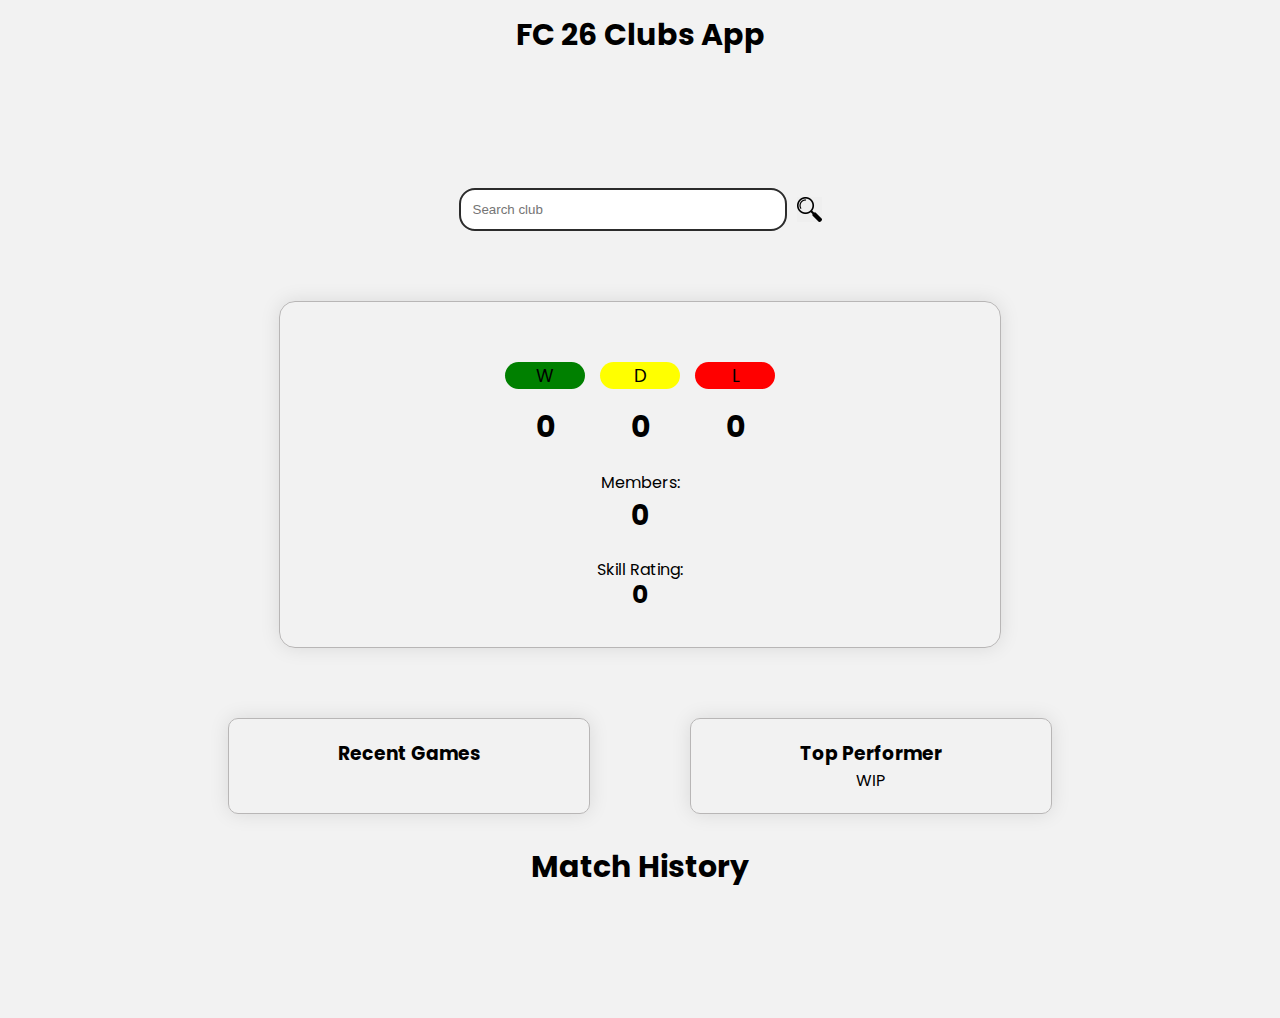
<file: index.html>
<!DOCTYPE html>
<html lang="en">
<head>
    <meta charset="UTF-8">
    <meta name="viewport" content="width=device-width, initial-scale=1.0">
    <title>FC 26 Clubs App</title>
    <link rel="stylesheet" href="style.css">
    <link rel="preconnect" href="https://fonts.googleapis.com">
    <link rel="preconnect" href="https://fonts.gstatic.com" crossorigin>
    <link href="https://fonts.googleapis.com/css2?family=Poppins:ital,wght@0,100;0,200;0,300;0,400;0,500;0,600;0,700;0,800;0,900;1,100;1,200;1,300;1,400;1,500;1,600;1,700;1,800;1,900&family=Roboto:ital,wght@0,100..900;1,100..900&display=swap" rel="stylesheet">
    <nav>
        <h1 id="app-title">FC 26 Clubs App</h1>
    </nav>
</head>
<body>
    <div class="container">
        <div class="search">
            <input type="text" id="search-input" placeholder="Search club">
            <button id='search-button'><img src="./img/button.png"></a>
        </div>
        <div class="stats-container">
            <div class="club-overview">
                <div class="club-info">
                    <img></img>
                    <div class="club-name">
                        <h2></h2>
                        <div class="win-loss">
                            <p id="w">W</p>
                            <p id="d">D</p>
                            <p id="l">L</p>
                            <p id="wins">0</p>
                            <p id="draws">0</p>
                            <p id="losses">0</p>
                        </div>
                    </div>
                    <div class="member-count">
                        <p>Members:</p>
                        <p id="member-count">0</p>
                    </div>
                    <div class="manager-info">
                        <p>Skill Rating:</p>
                        <p id="skill-rating">0</p>
                    </div>
                </div>

            </div>
            <div class="game-list">
                <div class="recent-games">
                    <h3>Recent Games</h3>
                    <div class="grid-games">
                    </div>
                </div>
                <div class="top-performer">
                    <h3>Top Performer</h3>
                    <p>WIP</p>
                </div>
            </div>
            <div class="match-history-container">
                <p style="text-align: center; margin-top: 30px; font-weight: bold; font-size: 30px; margin-bottom: 40px;">Match History</p>
                </div>
            </div>
            <div class="member-stats-container">
            </div>
        </div>
    </div>
    <script src="index.js"></script>
</body>
</html>
</file>
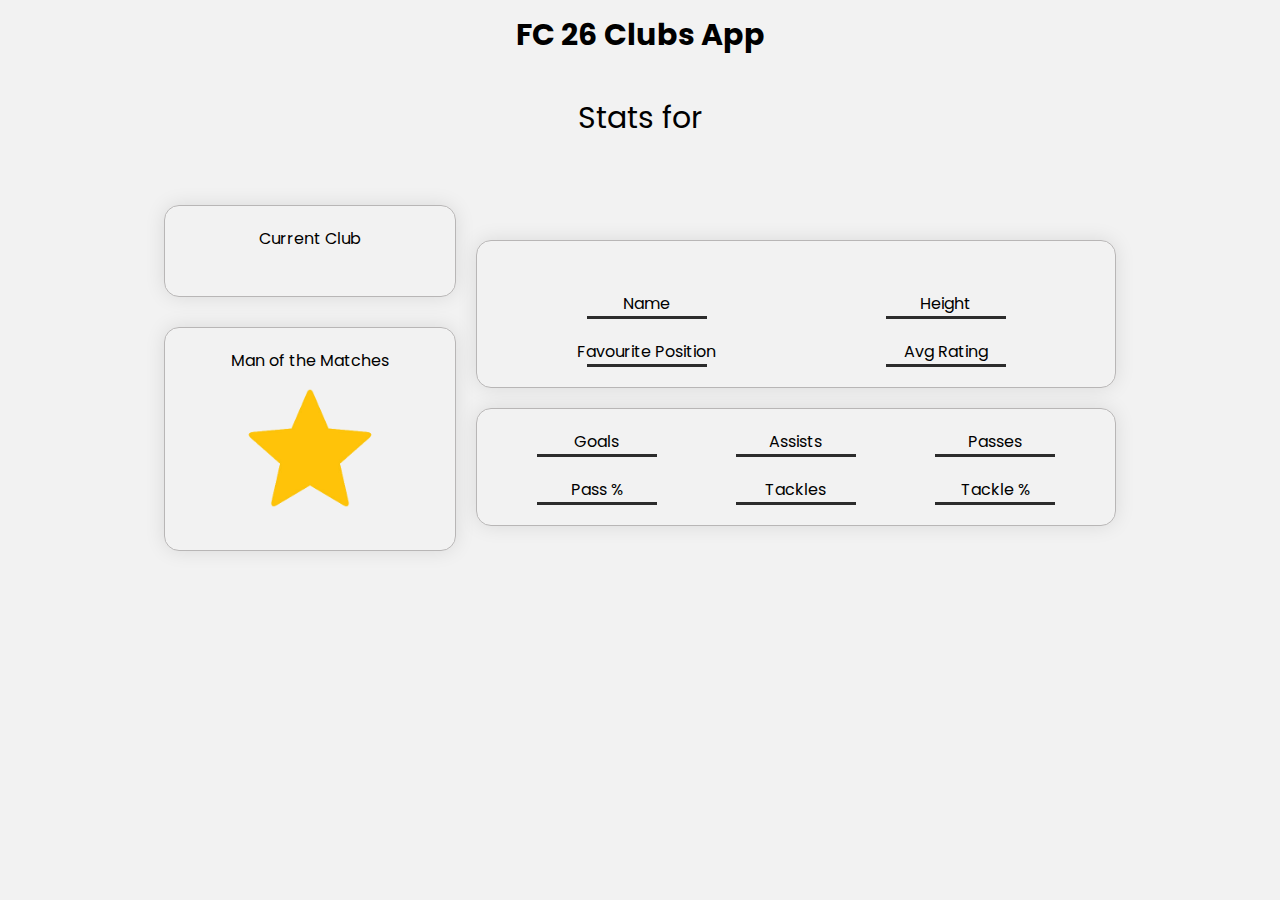
<file: stats.html>
<!DOCTYPE html>
<html lang="en">
<head>
    <meta charset="UTF-8">
    <meta name="viewport" content="width=device-width, initial-scale=1.0">
    <title>Document</title>
    <link rel="stylesheet" href="style.css">
    <link rel="preconnect" href="https://fonts.googleapis.com">
    <link rel="preconnect" href="https://fonts.gstatic.com" crossorigin>
    <link href="https://fonts.googleapis.com/css2?family=Poppins:ital,wght@0,100;0,200;0,300;0,400;0,500;0,600;0,700;0,800;0,900;1,100;1,200;1,300;1,400;1,500;1,600;1,700;1,800;1,900&family=Roboto:ital,wght@0,100..900;1,100..900&display=swap" rel="stylesheet">
</head>
<body>
    <nav>
        <h1 id="app-title">FC 26 Clubs App</h1>
    </nav>
    <div class="container">
        <p style="font-size: 30px;" id="player-title">Stats for <span class="player-name" style="font-weight: bold;"></span></p>
        <div class="content-container">
            <div class="side-content">
                <div class="side-details">
                    <p>Current Club</p>
                    <img id="club-image">
                    <p id="club-name"></p>
                </div>
                <div class="side-details">
                    <p>Man of the Matches</p>
                    <img id="club-image" src="./img/star.png">
                    <p id="motm"></p>
                </div>
            </div>
            <div class="main-content">
                <div class="player-section">
                    <div class="player-title">
                        <p class="player-name"></p>
                    </div>
                    <div class="player-info">
                        <div class="field">
                            <p>Name</p>
                            <p id="pro-name"></p>
                        </div>
                        <div class="field">
                            <p>Height</p>
                            <p id="height"></p>
                        </div>
                        <div class="field">
                            <p>Favourite Position</p>
                            <p id="position"></p>
                        </div>
                        <div class="field">
                            <p>Avg Rating</p>
                            <p id="rating"></p>
                        </div>
                    </div>
                </div>
                <div class="stats-section">
                    <div class="field">
                        <p>Goals</p>
                        <p id="goals"></p>
                    </div>
                    <div class="field">
                        <p>Assists</p>
                        <p id="assists"></p>
                    </div>
                    <div class="field">
                        <p>Passes</p>
                        <p id="passes"></p>
                    </div>
                    <div class="field">
                        <p>Pass %</p>
                        <p id="passRate"></p>
                    </div>
                        <div class="field">
                        <p>Tackles</p>
                        <p id="tackles"></p>
                    </div>
                    <div class="field">
                        <p>Tackle %</p>
                        <p id="tackleRate"></p>
                    </div>

                </div>
            </div>
        </div>

    </div>

<script src="stats.js"></script>
</body>
</html>
</file>
<file: style.css>
*{
    outline: none;
    margin: 0;
}

body{
    font-family: 'Poppins', sans-serif;
    background-color: #F2F2F2;
    margin: 0;
    padding: 0;
}

nav{
    padding: 2px;
    box-sizing: border-box;
}


#app-title{
    font-size: 30px;
    text-align: center;
    margin-top: 10px;
}

.search{
    display: flex;
    align-items: center;
    justify-content: center;
    gap: 10px;
    margin-top: 10%;
}

.search input{
    padding: 12px;
    border-radius: 16px;
    border-style: solid;
    border-width: 2px;
    border-color: #2C2C2C;
    width: 300px;
}

.search button{
    width: 25px;
    height: 25px;
    padding: 10px;
    outline: 0;
    border: none;
    display: flex;
    align-items: center;
    justify-content: center;
}

.search img {
    width: 25px;
    cursor: pointer;
}

.search button:hover{
    cursor: pointer;
}

.club-overview{
    display: flex;
    flex-direction: column;
    justify-content: center;
    align-items: center;
    border: #b8b6b6 solid 1.5px;
    box-shadow: 0 0 20px rgba(0, 0, 0, 0.1);
    border-radius: 16px;
    width: 50%;
    max-height: 600px;
    min-width: 350px;
    margin: 70px auto;
    padding: 40px;
    flex-wrap: wrap;
    gap: 25px;
}

.club-info{
    display: flex;
    flex-direction: column;
    align-items: center;
    gap: 20px;
    flex-wrap: wrap;
}

#w{
    background-color: green;
    border-radius: 15px;
    text-align: center;
}

#d{
    background-color: yellow;
    border-radius: 15px;
    text-align: center;
}

#l{
    background-color: red;
    border-radius: 15px;
    text-align: center; 
}

#wins,#draws, #losses{
    font-size: 30px;
    text-align: center;
}

.club-name h2{
    font-size: 40px;
    text-align: center;
}


.club-overview img{
    width: 100px;
}

.stats-container{
    align-items: center;
}

.win-loss{
    display: grid;
    grid-template-columns: repeat(3, 80px);
    gap: 15px;
    font-size: 18px;
    justify-content: center;
}

.member-count{
    text-align: center;
    margin: 0;
}

#member-count{
    font-size: 28px;
    font-weight: bold;
    text-align: center;
}

#skill-rating{
    font-size: 28px;
    text-align: center;
    font-weight: bold;
    font-size: 25px;
    line-height: 1;
}

.game-list{
    display: flex;
    flex-direction: row;
    justify-content: center;
    width: 100%;
    gap: 100px
}

.recent-games, .top-performer{
    border: #b8b6b6 solid 1.5px;
    border-radius: 10px;
    width: 25%;
    padding: 20px;
    text-align: center;
    box-shadow: 0 0 20px rgba(0, 0, 0, 0.1);
}

.member-stats-container{
    margin-top: 5%;
    display: flex;
    flex-wrap: wrap;
    align-items: center;
    justify-content: center;
    gap: 30px;
    margin-bottom: 5%;
}

.member-card{
    border: #b8b6b6 solid 1.5px;
    border-radius: 10px;
    box-shadow: 0 0 20px rgba(0, 0, 0, 0.1);
    display: flex;
    flex-direction: column;
    justify-content: center;
    align-items: center;
    padding-top: 40px;
    padding-bottom: 40px;
    flex: 0 0 calc(33.33% - 30px);
    max-width: 400px;
}

#player-title{
    text-align: center;
    margin-top: 35px;
}

.content-container{
    display: flex;
    align-items: center;
    justify-content: center;
    gap: 20px;
}

.main-content{
    flex-wrap: wrap;
}

.player-section, .side-details, .stats-section{
    border: #b8b6b6 solid 1.5px;
    box-shadow: 0 0 20px rgba(0, 0, 0, 0.1);
    border-radius: 15px;
    padding: 20px;
    flex-wrap: wrap;
}

.side-details{
    text-align: center;
    margin-bottom: 10px;
    max-height: 200px;
    min-width: 250px;
}

#club-image{
    width: 150px;

}

.side-content{
    display: flex;
    flex-direction: column;
    margin-top: 5%;
    gap: 20px;
}

.club-info img{
    width: 275px;
}

.club-details{
    text-align: center;
}

.main-content{
    margin-top: 5%;
    width: 50%;
    display: flex;
    flex-direction: column;
    gap: 20px;
}

.player-title{
    text-align: center;
    font-weight: bold;
    font-size: 25px;
}

.player-info{
    margin-top: 30px;
    display: grid;
    text-align: center;
    row-gap: 20px;
    grid-template-columns: repeat(2, 1fr);
}

.stats-section{
    display: grid;
    grid-template-columns: repeat(3,1fr);
    text-align: center;
    row-gap: 20px;
}

.field p:last-child{
    content: '';
    border-bottom: #2C2C2C solid;
    width: 120px;
    margin: 0 auto;
}

@media (max-width: 786px){
    .side-details{
        min-width: 150px;
    }
    #club-image{
        width: 100px;
    }

    .content-container{
        flex-direction: column;
        align-items: center;
        justify-content: center;
    }


    .main-content{
        width: 100%;
    }
}


.grid-games {
    margin-top: 20px;
    display: flex;
    justify-content: center;
    align-items: center;
    gap: 10px;
}

.recent-games img {
    width: 125px;
}

.game-field{
    display: flex;
    flex-direction: column;
    align-items: center;
    column-gap: 10px;
}

.outcome {
    margin-top: 10px;
    width: fit-content;
    padding-left: 10px;
    padding-right: 10px;
    padding-top: 5px;
    padding-bottom: 5px;
}

.outcome p {
    font-size: 15px;
}

.game-field p:first-of-type{
    font-weight: bold;
}

.win {
    background-color: green;
    border-radius: 10px;
}

.lose {
    background-color: red;
    border-radius: 10px;
}

.match-history-container{
    width: 75%;
    margin: 0 auto;
}

.history-card{
    gap: 90px;
    border: #b8b6b6 solid 1.5px;
    box-shadow: 0 0 20px rgba(0, 0, 0, 0.1);
    padding: 30px;
}

.history-card img {
    width: 130px;
}

.matchSummary {
    display: flex;
    flex-direction: row;
    justify-content: space-evenly;
    align-items: center;
    text-align: center;
}

.match-details {
    max-height: 0;
    overflow: hidden;
    transition: max-height 0.4s ease;
}

.match-details {
  margin-top: 25px;
  max-height: 0;
  overflow: hidden;
  transition: max-height 0.3s ease;
  text-align: center;
}

.history-card.expanded .match-details {
  max-height: 500px;
}

#wins, #draws, #losses{
    font-weight: bold;
}

#member-link{
    text-decoration: none;
    color: black;
    transition: font-size 0.2s ease;
}

#member-link:hover{
    text-decoration: underline;
    font-size: 20px;
}


.stats{
    display: flex;
    align-items: center;
}

.button {
    border-radius: 10px;
    border-width: 1px;
    padding: 7px;
    transition: transform 0.2s ease;
}

.button:hover {
    cursor: pointer;
    background-color: #B8B6B6;
    transform: translateY(3px);
}
</file>
